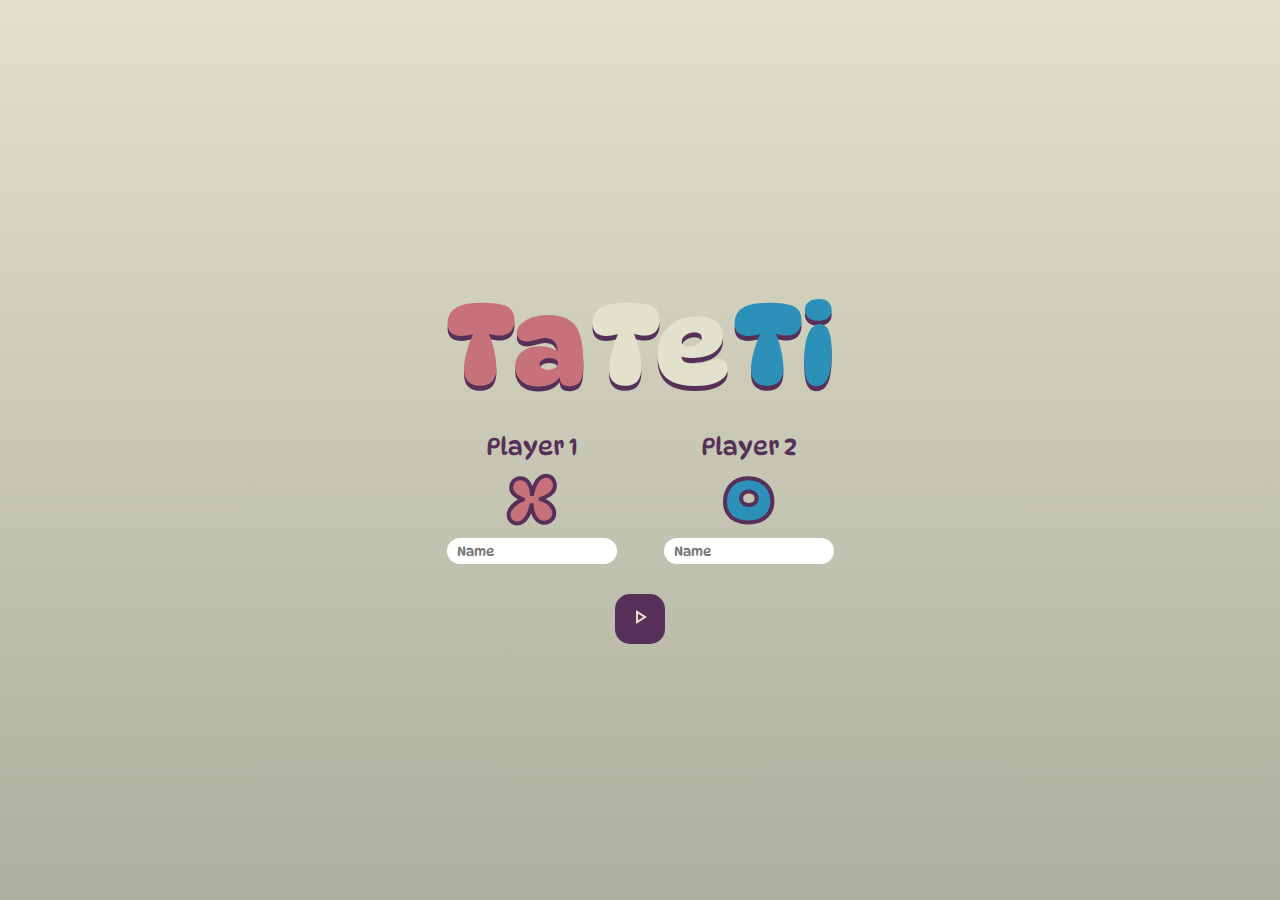
<file: index.html>
<!DOCTYPE html>
<html lang="en">
<head>
    <meta charset="UTF-8">
    <meta name="viewport" content="width=device-width, initial-scale=1.0">
    <title>Ta Te Ti!</title>

    <script src="scripts/home-script.js" defer></script>
    <link rel="stylesheet" href="styles/main-style.css">

</head>
<body>
    <div class="main-container">
        <h1 class="title">
            <span style="color: #C7727B">Ta</span>
            <span style="color: rgba(225,225,204,1)">Te</span>
            <span style="color: #2D90B8">Ti</span>
        </h1>
        <div class="input-container">
            <div class="player-input">
                <div>Player 1</div>
                <div class="pink">X</div>
                <div class="name-input"><input type="text" id="player1-name" placeholder="Name"></div>
            </div>
            <div class="player-input">
                <div>Player 2</div>
                <div class="blue">O</div>
                <div class="name-input"><input type="text" id="player2-name" placeholder="Name"></div>
            </div>
        </div>
        
        <div class="button-container"><button id="play-button"><img src="images/play.svg" alt="play"></button></div>
        
    </div>
</body>
</html>
</file>
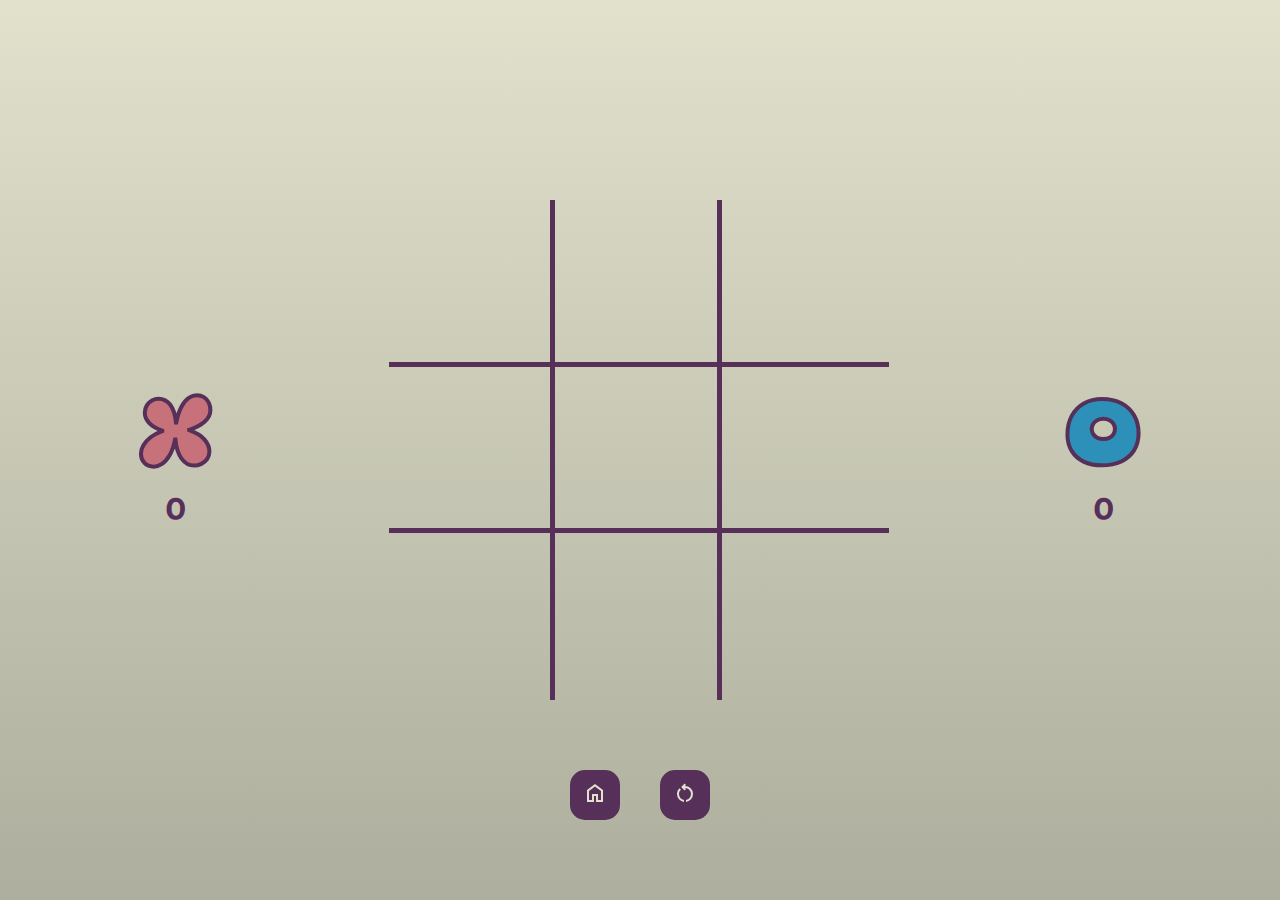
<file: game.html>
<!DOCTYPE html>
<html lang="en">
<head>
    <meta charset="UTF-8">
    <meta name="viewport" content="width=device-width, initial-scale=1.0">
    <title>Ta Te Ti!</title>

    <script src="scripts/game-script.js" defer></script>
    <link rel="stylesheet" href="styles/game-style.css">

</head>
<body>
    <div class="container">
        <div class="winner-display">
            <h1></h1>
        </div>

        <div class="game-container">
            <div class="player-display">
                <div class="name">Player 1</div>
                <div class="player-icon pink">X</div>
                <div class="score-display">0</div>
            </div>
            
        
            <div id="board">
                <div class="cell 0"></div>
                <div class="cell 1"></div>
                <div class="cell 2"></div>
                <div class="cell 3"></div>
                <div class="cell 4"></div>
                <div class="cell 5"></div>
                <div class="cell 6"></div>
                <div class="cell 7"></div>
                <div class="cell 8"></div>
            </div>
        
            
            <div class="player-display">
                <div class="name">Player 2</div>
                <div class="player-icon blue">O</div>
                <div class="score-display">0</div>
            </div>
        </div>
        <div class="button-container">
            <button onclick="window.location.href='index.html'"><img src="images/home.svg" alt="home"></button>
            <button id="restart"><img src="images/restart.svg" alt="home"></button>
        </div>
    </div>
    

</body>
</html>
</file>
<file: styles/main-style.css>
@import url('https://fonts.googleapis.com/css2?family=DynaPuff:wght@400..700&display=swap');

*{
    font-family: "DynaPuff", 'Times New Roman', Times, serif;
}

:root {
    --purple: #57305A;
    --blue: #2D90B8;
    --pink: #C7727B;
}

html {
    height: 100%;
}

body {
    height: 100%;
    margin: 0;
    background: rgb(225,225,204);
    background: linear-gradient(180deg, rgba(225,225,204,1) 0%, rgba(173,174,157,1) 100%);

    display: flex;
    justify-content: center;
    align-items: center;
}

h1 span{
    font-size: 7rem;
    text-shadow: 0px 5px 0px rgba(87,48,90,1);
    
}

.input-container {
    display: flex;
    justify-content: space-between;
    text-align: center;
}

.player-input > div:nth-child(1) {
    font-size: 1.5rem;
    color: var(--purple);
}

.player-input > div:nth-child(2){
    font-size: 4rem;
    font-weight: 700;
}

.pink {
    color: var(--pink);
    -webkit-text-stroke: 4px var(--purple);
}

.blue {
    color: var(--blue);
    -webkit-text-stroke: 4px var(--purple);
}

.player-input input {
    width: 150px;
    padding: 5px 10px 5px 10px;
    border-radius: 15px;
    border: none;
}

.button-container {
    display: flex;
    justify-content: center;
    margin-top: 30px;
    text-align: center;
    font-size: 1rem;
}

.button-container button{
    all: unset;
    
    width: 50px;
    height: 50px;

    background-color: var(--purple);
    border-radius: 30%;

    transition: all 0.2s ease;
}

.button-container button:hover {
    transform: scale(1.1);
}
</file>
<file: styles/game-style.css>
@import url('https://fonts.googleapis.com/css2?family=DynaPuff:wght@400..700&display=swap');

*{
    font-family: "DynaPuff", 'Times New Roman', Times, serif;
}

:root {
    --purple: #57305A;
    --blue: #2D90B8;
    --pink: #C7727B;
}

html {
    height: 100%;
}

body {
    height: 100%;
    margin: 0;
    background: rgb(225,225,204);
    background: linear-gradient(180deg, rgba(225,225,204,1) 0%, rgba(173,174,157,1) 100%);
    display: flex;
}

#board {
    width: 500px;
    height: 500px;
    display: grid;
    grid-template-columns: repeat(3, 1fr);
    grid-template-rows: repeat(3, 1fr);
}

.cell {
    font-size: 6rem;
    font-weight: 700;

    display: flex;
    justify-content: center;
    align-items: center;

    padding: 10px;
    border-bottom: 5px solid var(--purple);
    border-right: 5px solid var(--purple);
}

.cell:nth-of-type(9), .cell:nth-of-type(8), .cell:nth-of-type(7) {
    border-bottom: none;
}

.cell:nth-of-type(3), .cell:nth-of-type(6), .cell:nth-of-type(9) {
    border-right: none;
}

.pink {
    color: var(--pink);
    -webkit-text-stroke: 4px var(--purple);
}

.blue {
    color: var(--blue);
    -webkit-text-stroke: 4px var(--purple);
}

.game-container {
    display: flex;
    justify-content: space-between;
    align-items: center;

    width: 1000px;
    height: 500px;

    position: absolute;
    top: 50%;
    left: 50%;
    margin-top: -250px;
    margin-left: -500px;
}

.player-display {
    text-align: center;
    color: var(--purple);
}

.name, .score-display {
    font-size: 2rem;
}

.player-display .player-icon {
    font-size: 6rem;
    font-weight: 700;
}

.container {
    width: 100%;
}

.button-container {
    width: 100%;
    text-align: center;

    position: absolute;
    top: 80%;
    margin-top: 50px;

    display: flex;
    justify-content: center;
    align-items: center;
    gap: 40px;
}

.button-container button{
    all: unset;
    
    width: 50px;
    height: 50px;

    background-color: var(--purple);
    border-radius: 30%;

    transition: all 0.2s ease;
}

.button-container button:hover {
    transform: scale(1.1);
}

.winner-display {
    width: 100%;
    text-align: center;
    margin-top: 50px;
}

.winner-display h1 {
    font-size: 2.5rem;
    color: var(--purple);
    letter-spacing: 2px;
    word-spacing: 15px;
}

.winner.blue {
    background-color: var(--pink);
}

.winner.pink {
    background-color: var(--blue);
}
</file>
